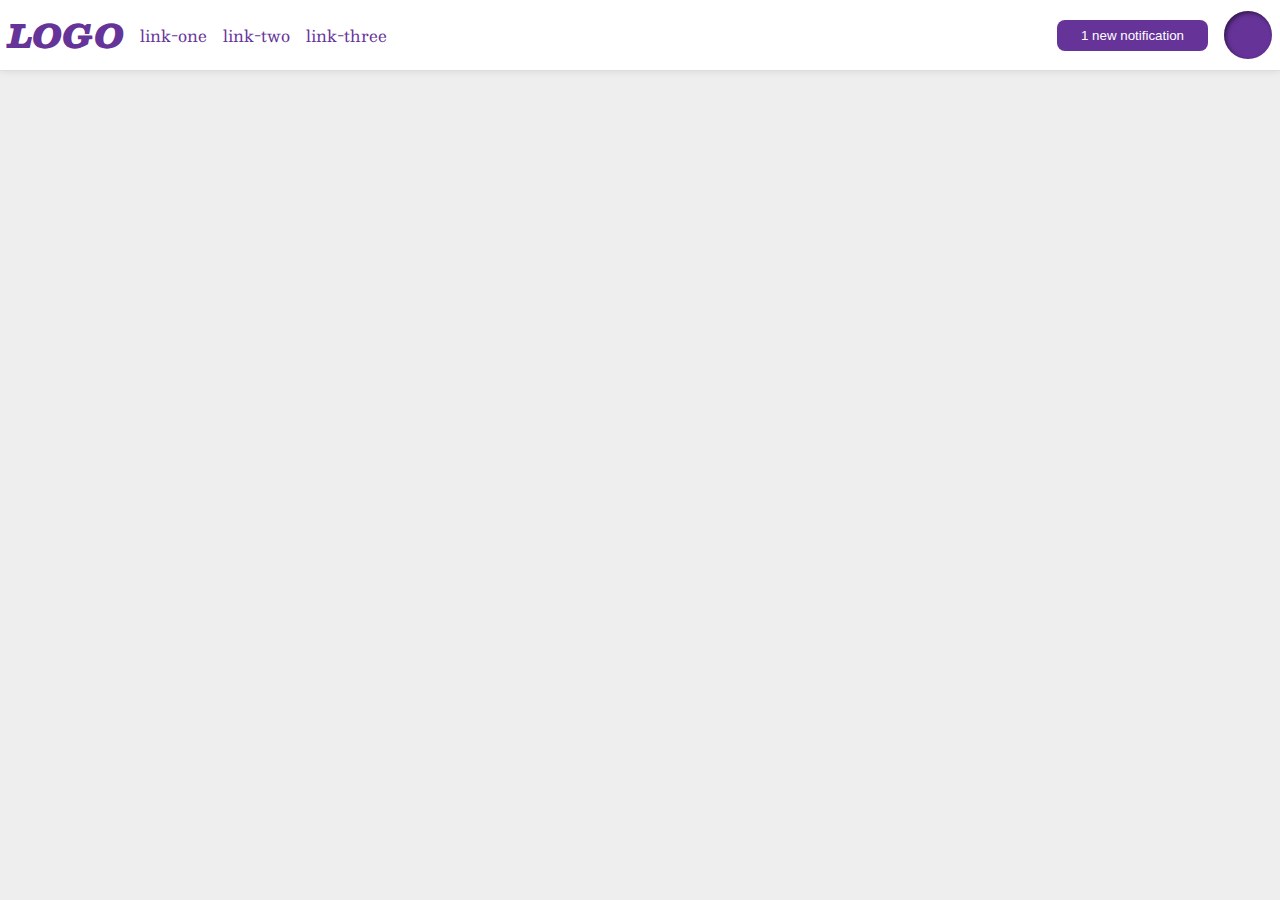
<file: flex/03-flex-header-2/index.html>
<!DOCTYPE html>
<html lang="en">
  <head>
    <meta charset="UTF-8" />
    <meta http-equiv="X-UA-Compatible" content="IE=edge" />
    <meta name="viewport" content="width=device-width, initial-scale=1.0" />
    <title>Flex Header 2</title>
    <link rel="stylesheet" href="style.css" />
  </head>
  <body>
    <div class="header">
      <div class="header-left">
        <div class="logo">LOGO</div>
        <ul class="links">
          <li><a href="https://google.com">link-one</a></li>
          <li><a href="https://google.com">link-two</a></li>
          <li><a href="https://google.com">link-three</a></li>
        </ul>
      </div>
      <div class="header-right">
        <button class="notifications">1 new notification</button>
        <div class="profile-image"></div>
      </div>
    </div>
  </body>
</html>
</file>
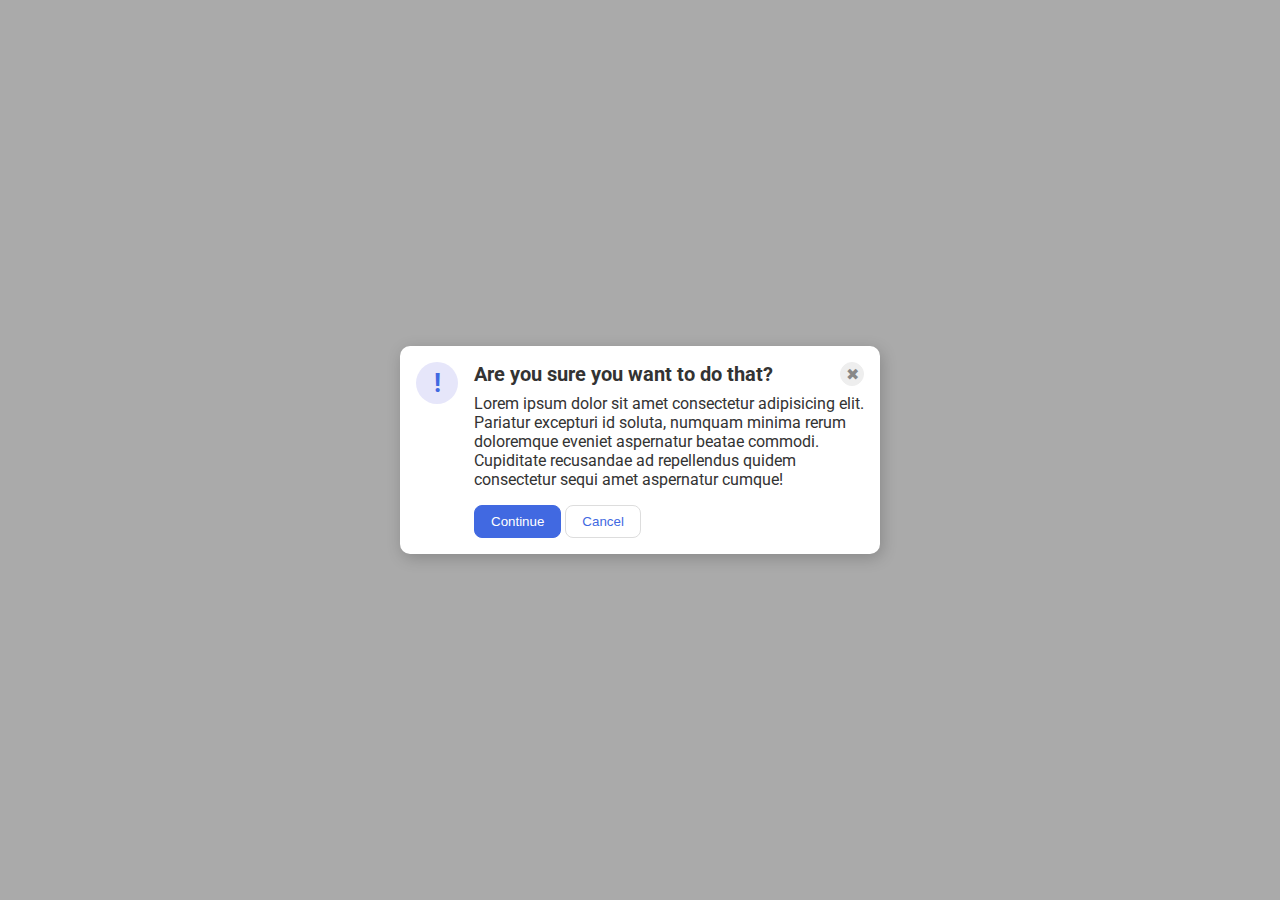
<file: flex/05-flex-modal/index.html>
<!DOCTYPE html>
<html lang="en">
  <head>
    <meta charset="UTF-8" />
    <meta http-equiv="X-UA-Compatible" content="IE=edge" />
    <meta name="viewport" content="width=device-width, initial-scale=1.0" />
    <link rel="stylesheet" href="style.css" />
    <title>Modal</title>
  </head>
  <body>
    <div class="modal">
      <div class="icon">!</div>
      <div class="main-content">
        <div class="header">
          Are you sure you want to do that?
          <button class="close-button">✖</button>
        </div>
        <div class="text">
          Lorem ipsum dolor sit amet consectetur adipisicing elit. Pariatur
          excepturi id soluta, numquam minima rerum doloremque eveniet
          aspernatur beatae commodi. Cupiditate recusandae ad repellendus quidem
          consectetur sequi amet aspernatur cumque!
        </div>
        <button class="continue">Continue</button>
        <button class="cancel">Cancel</button>
      </div>
    </div>
  </body>
</html>
</file>
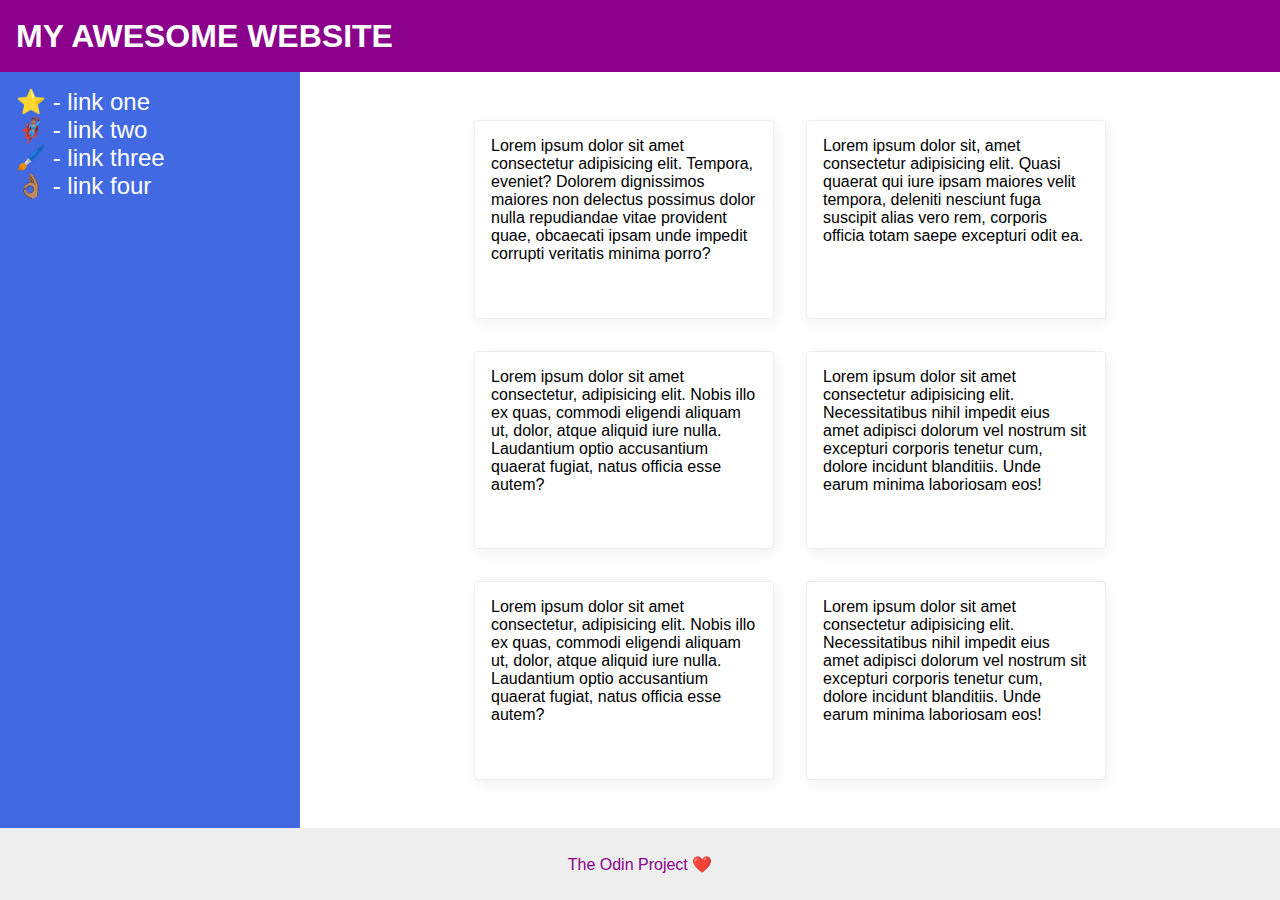
<file: flex/07-flex-layout-2/index.html>
<!DOCTYPE html>
<html lang="en">
  <head>
    <meta charset="UTF-8" />
    <meta http-equiv="X-UA-Compatible" content="IE=edge" />
    <meta name="viewport" content="width=device-width, initial-scale=1.0" />
    <title>The Holy Grail</title>
    <link rel="stylesheet" href="style.css" />
  </head>
  <body>
    <div class="header">MY AWESOME WEBSITE</div>

    <div class="content">
      <div class="sidebar">
        <ul>
          <li><a href="#">⭐ - link one</a></li>
          <li><a href="#">🦸🏽‍♂️ - link two</a></li>
          <li><a href="#">🖌️ - link three</a></li>
          <li><a href="#">👌🏽 - link four</a></li>
        </ul>
      </div>
      <div class="card-container">
        <div class="card">
          Lorem ipsum dolor sit amet consectetur adipisicing elit. Tempora,
          eveniet? Dolorem dignissimos maiores non delectus possimus dolor nulla
          repudiandae vitae provident quae, obcaecati ipsam unde impedit
          corrupti veritatis minima porro?
        </div>
        <div class="card">
          Lorem ipsum dolor sit, amet consectetur adipisicing elit. Quasi
          quaerat qui iure ipsam maiores velit tempora, deleniti nesciunt fuga
          suscipit alias vero rem, corporis officia totam saepe excepturi odit
          ea.
        </div>
        <div class="card">
          Lorem ipsum dolor sit amet consectetur, adipisicing elit. Nobis illo
          ex quas, commodi eligendi aliquam ut, dolor, atque aliquid iure nulla.
          Laudantium optio accusantium quaerat fugiat, natus officia esse autem?
        </div>
        <div class="card">
          Lorem ipsum dolor sit amet consectetur adipisicing elit.
          Necessitatibus nihil impedit eius amet adipisci dolorum vel nostrum
          sit excepturi corporis tenetur cum, dolore incidunt blanditiis. Unde
          earum minima laboriosam eos!
        </div>
        <div class="card">
          Lorem ipsum dolor sit amet consectetur, adipisicing elit. Nobis illo
          ex quas, commodi eligendi aliquam ut, dolor, atque aliquid iure nulla.
          Laudantium optio accusantium quaerat fugiat, natus officia esse autem?
        </div>
        <div class="card">
          Lorem ipsum dolor sit amet consectetur adipisicing elit.
          Necessitatibus nihil impedit eius amet adipisci dolorum vel nostrum
          sit excepturi corporis tenetur cum, dolore incidunt blanditiis. Unde
          earum minima laboriosam eos!
        </div>
      </div>
    </div>

    <div class="footer">The Odin Project ❤️</div>
  </body>
</html>
</file>
<file: flex/03-flex-header-2/style.css>
/* this is some magical font-importing.  
you'll learn about it later. */
@import url("https://fonts.googleapis.com/css2?family=Besley:ital,wght@0,400;1,900&display=swap");

* {
  margin: 0;
  padding: 0;
  box-sizing: border-box;
}

body {
  margin: 0;
  background: #eee;
  font-family: Besley, serif;
}

.header {
  background: white;
  border-bottom: 1px solid #ddd;
  box-shadow: 0 0 8px rgba(0, 0, 0, 0.1);
  display: flex;
  justify-content: space-between;
  align-items: center;
  padding: 8px;
}

.header-left,
.header-right {
  display: flex;
  align-items: center;
  gap: 16px;
}

.profile-image {
  background: rebeccapurple;
  box-shadow: inset 2px 2px 4px rgba(0, 0, 0, 0.5);
  border-radius: 50%;
  width: 48px;
  height: 48px;
}

.logo {
  color: rebeccapurple;
  font-size: 32px;
  font-weight: 900;
  font-style: italic;
}

button {
  border: none;
  border-radius: 8px;
  background: rebeccapurple;
  color: white;
  padding: 8px 24px;
}

a {
  /* this removes the line under our links */
  text-decoration: none;
  color: rebeccapurple;
}

ul {
  list-style-type: none;
  display: flex;
  gap: 16px;
}
</file>
<file: flex/05-flex-modal/style.css>
@import url("https://fonts.googleapis.com/css2?family=Roboto:wght@400;700&display=swap");

* {
  margin: 0;
  padding: 0;
  box-sizing: border-box;
}

html,
body {
  height: 100%;
}

body {
  font-family: Roboto, sans-serif;
  margin: 0;
  background: #aaa;
  color: #333;
  /* I'll give you this one for free lol */
  display: flex;
  align-items: center;
  justify-content: center;
}

.modal {
  background: white;
  width: 480px;
  border-radius: 10px;
  box-shadow: 2px 4px 16px rgba(0, 0, 0, 0.2);
}

.icon {
  color: royalblue;
  font-size: 26px;
  font-weight: 700;
  background: lavender;
  width: 42px;
  height: 42px;
  border-radius: 50%;
  display: flex;
  align-items: center;
  justify-content: center;
}

.close-button {
  background: #eee;
  border-radius: 50%;
  color: #888;
  font-weight: 400;
  font-size: 16px;
  height: 24px;
  width: 24px;
  display: flex;
  align-items: center;
  justify-content: center;
  border: 1px solid #eee;
  padding: 0;
}

button {
  cursor: pointer;
  padding: 8px 16px;
  border-radius: 8px;
}

button.continue {
  background: royalblue;
  border: 1px solid royalblue;
  color: white;
}

button.cancel {
  background: white;
  border: 1px solid #ddd;
  color: royalblue;
}

/* Solution */
.modal {
  padding: 16px;
  display: flex;
  gap: 16px;
}

.icon {
  flex-shrink: 0;
}

.header {
  display: flex;
  justify-content: space-between;
  align-items: center;
  font-weight: 700;
  font-size: 20px;
  margin-bottom: 8px;
}

.text {
  margin-bottom: 16px;
}
</file>
<file: flex/07-flex-layout-2/style.css>
* {
  padding: 0;
  margin: 0;
  box-sizing: border-box;
}

body {
  font-family: -apple-system, BlinkMacSystemFont, "Segoe UI", Roboto, Oxygen,
    Ubuntu, Cantarell, "Open Sans", "Helvetica Neue", sans-serif;
  margin: 0;
  min-height: 100vh;
}

.header {
  height: 72px;
  background: darkmagenta;
  color: white;
}

.footer {
  height: 72px;
  background: #eee;
  color: darkmagenta;
}

.sidebar {
  width: 300px;
  background: royalblue;
  box-sizing: border-box;
}

.card {
  border: 1px solid #eee;
  box-shadow: 2px 4px 16px rgba(0, 0, 0, 0.06);
  border-radius: 4px;
}

/* Solution */

body {
  display: flex;
  flex-direction: column;
}

.header {
  display: flex;
  align-items: center;
  padding-left: 16px;
  font-weight: 900;
  font-size: 32px;
}

.content {
  display: flex;
  flex: 1;
}

.sidebar {
  padding: 16px;
  flex-shrink: 0;
  font-size: 24px;
}

.card-container {
  padding: 48px;
  display: flex;
  flex-wrap: wrap;
  justify-content: center;
  gap: 32px;
}

.card {
  width: 300px;
  /* height: 300px; */
  padding: 16px;
}

.footer {
  display: flex;
  justify-content: center;
  align-items: center;
}

ul {
  list-style-type: none;
}

a {
  text-decoration: none;
  color: white;
}
</file>
